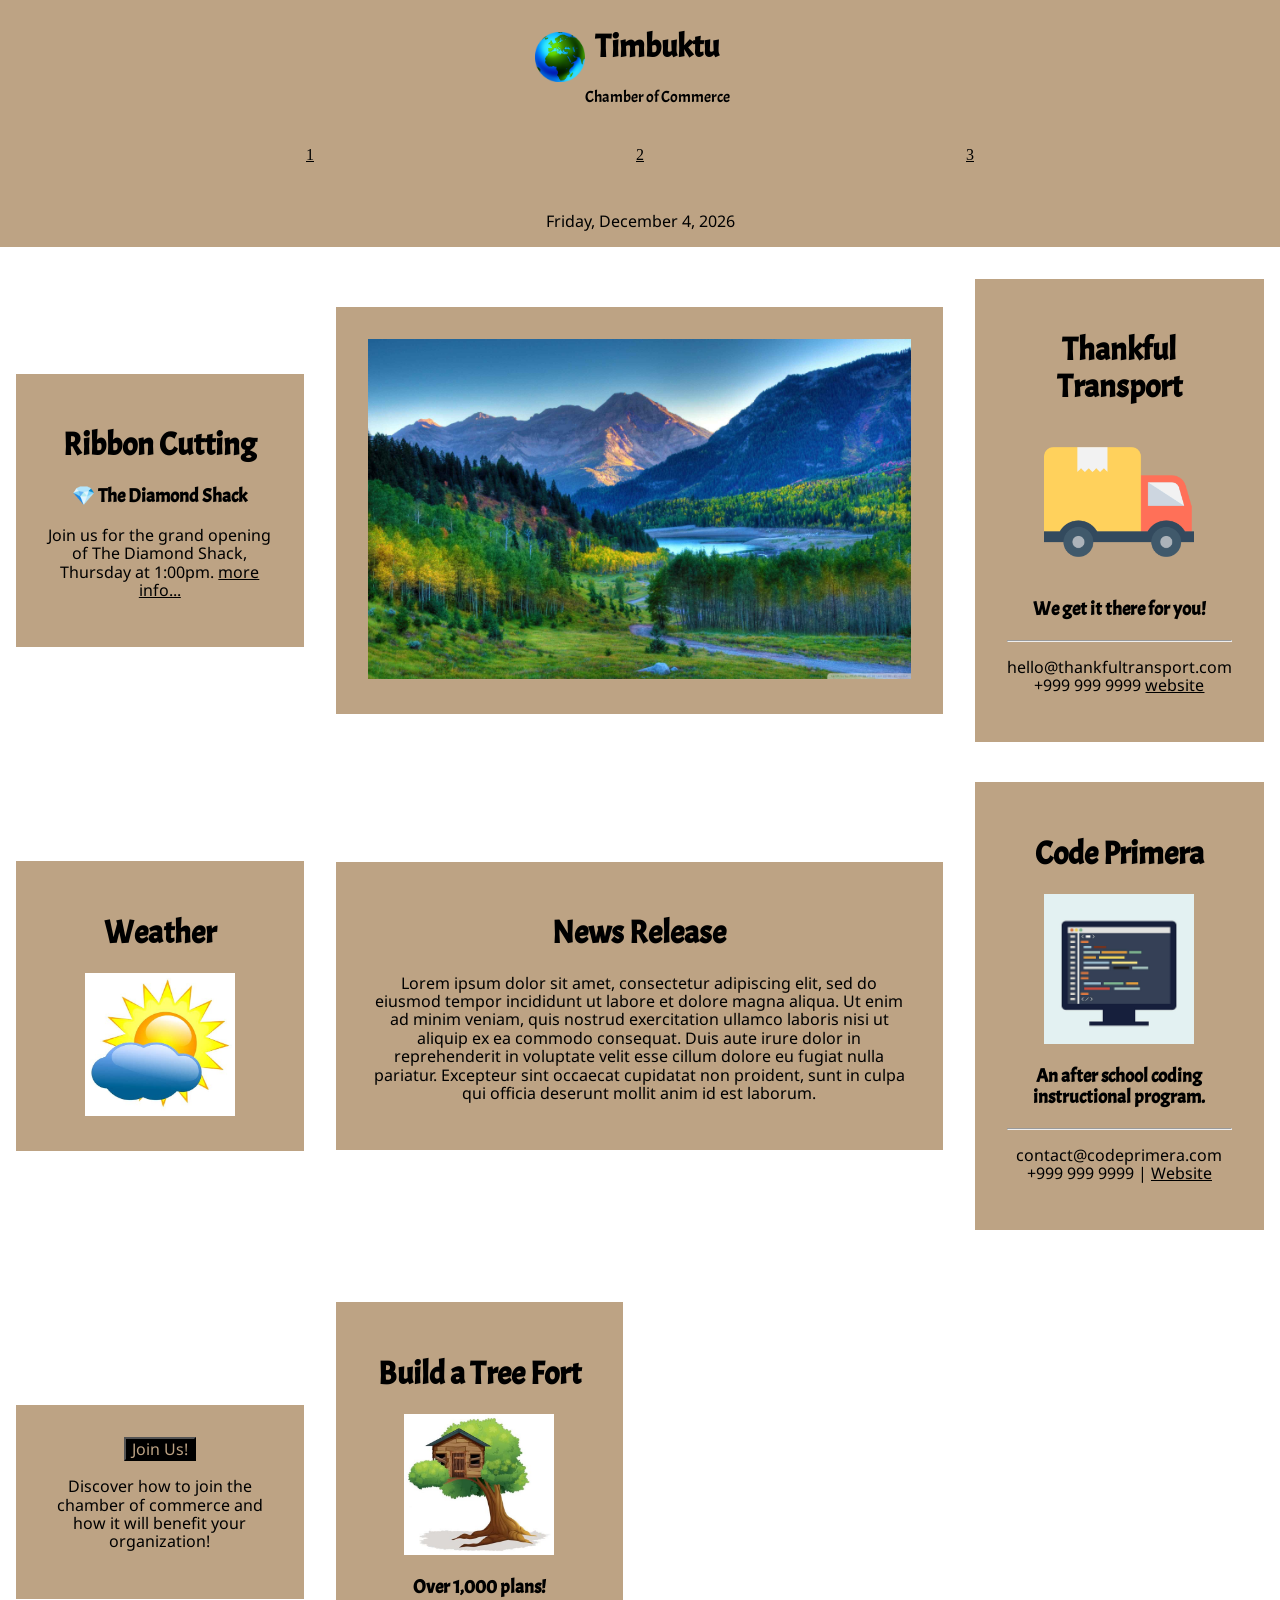
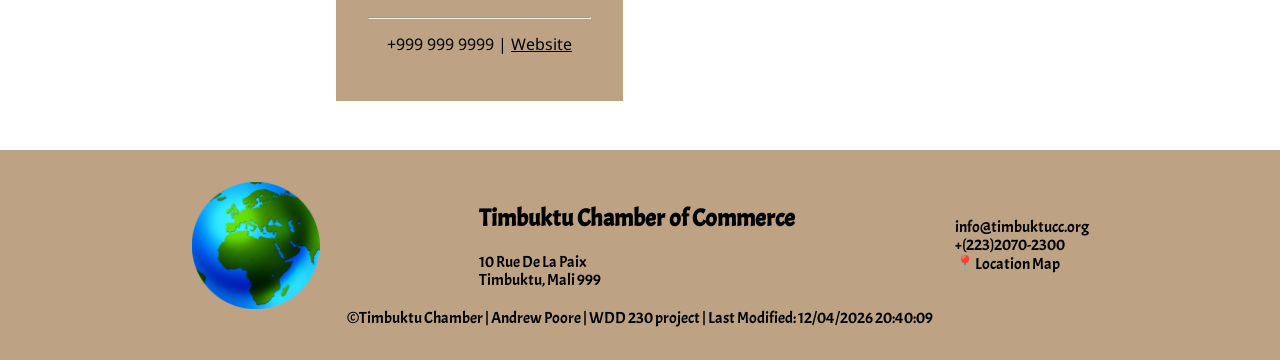
<file: chamber/index.html>
<!DOCTYPE html>
<html lang="en-us">
    <head>
        <meta charset="utf-8" />
        <meta name="viewport" content="width=device-width, initial-scale=1" />
        <meta name="description" content="Chamber home page for my web development class.">
        <link rel="shortcut icon" type="icon/ico" href="images/logo.ico">
        <link type="text/css" rel="stylesheet" href="css/normalize.css" />
        <link type="text/css" rel="stylesheet" href="css/base.css" />
        <link type="text/css" rel="stylesheet" href="css/medium.css" />
        <link type="text/css" rel="stylesheet" href="css/large.css" />
        <title>Home | Chamber of Commerce</title>
    </head>
    <body>
        <header>
            <img alt="Chamber logo" id="logo" src="images/logo.png">
            <section id="mainHeading" class="headings">
                <h1>Timbuktu</h1>
                <div>Chamber of Commerce</div>
            </section>
                        <h2 id="if"></h2>

            <nav>
                <button name="dropDown" id="dropDown" type="button">
                <div class="hamburger"></div>
                <div class="hamburger"></div>
                <div class="hamburger"></div>
                </button>
            </nav>
        </header>
        <ul id="ul">
            <li><a class="menuLinks" href="#">1</a></li>
            <li><a class="menuLinks" href="#">2</a></li>
            <li><a class="menuLinks" href="#">3</a></li>
        </ul>
        <p class="text" id="date"></p>
        <main>
            
            <!-- The sections include hero image and call to action, news, event(s), weather, join, and two to three company spotlights. -->
            <section class="main" id="scenery">
                <div>
                    <img id="hero" alt="Picture of Scenery" src="images/hero.jpg">
                </div>
            </section>
            
            <section class="main"><h1>
                Ribbon Cutting</h1>
                <h3>💎 The Diamond Shack</h3>
                <p>Join us for the grand opening of The Diamond Shack, Thursday at 1:00pm. <a class="a" href="#">more info...</a></p>
            </section>
            
            <section class="main"><h1>Thankful Transport</h1>
                <img class="icon" alt="Moving Truck Icon" src="images/delivery-truck.png">
                <h3>We get it there for you!</h3>
                <hr>
                <p>hello@thankfultransport.com
                    <br>
                    +999 999 9999 <a class="a" href="#">website</a>
                </p>
            </section>
            <section class="main"><h1>Weather</h1>
                <img class="icon" alt="Weather Icon" src="images/weather.jpg">
            </section>
            <section id="news" class="main"><h1>News Release</h1>
                <p>Lorem ipsum dolor sit amet, consectetur adipiscing elit, sed do eiusmod tempor incididunt ut labore et dolore magna aliqua. Ut enim ad minim veniam, quis nostrud exercitation ullamco laboris nisi ut aliquip ex ea commodo consequat. Duis aute irure dolor in reprehenderit in voluptate velit esse cillum dolore eu fugiat nulla pariatur. Excepteur sint occaecat cupidatat non proident, sunt in culpa qui officia deserunt mollit anim id est laborum.
                </p>
            </section>
            <section class="main"><h1>Code Primera</h1>
                <img class="icon" alt="Code Primera Logo" src="images/cpu.jpg">
                <h3>An after school coding instructional program.</h3>
                <hr>
                <p>contact@codeprimera.com
                    <br>
                    +999 999 9999 | <a class="a" href="#">Website</a>
                </p>
            </section>
            <section class="main"><button name="JoinUs" id="join" type="button">Join Us!</button>
                <p>Discover how to join the chamber of commerce and how it will benefit your organization!</p>
            </section>
            <section class="main"><h1>Build a Tree Fort</h1>
                <img class="icon" alt="tree house icon" src="images/tree.jpg">
                <h3>Over 1,000 plans!</h3>
                <hr>
                <p>+999 999 9999 | <a class="a" href="#">Website</a></p>
            </section>
        </main>
        <footer class="headings">
            <div id="flexCtn">
                <img alt="Timbuktu Chamber of Commerce Logo" id="footerLogo" src="images/logo.png">
                <div>
                    <h2>Timbuktu Chamber of Commerce</h2>
                    <p>10 Rue De La Paix
                        <br>
                        Timbuktu, Mali 999
                    </p>
                </div>
                <div>
                    <p>info@timbuktucc.org
                        <br>
                        +(223)2070-2300
                        <br>
                        📍Location Map
                    </p>
                </div>
            </div>
            
            <span>&copy;Timbuktu Chamber | Andrew Poore | WDD 230 project | Last Modified: <span id="mod"></span>
        </span>
    </footer>
    <script type="text/javascript" src="js/index.js"></script>
</body>
</html>
</file>
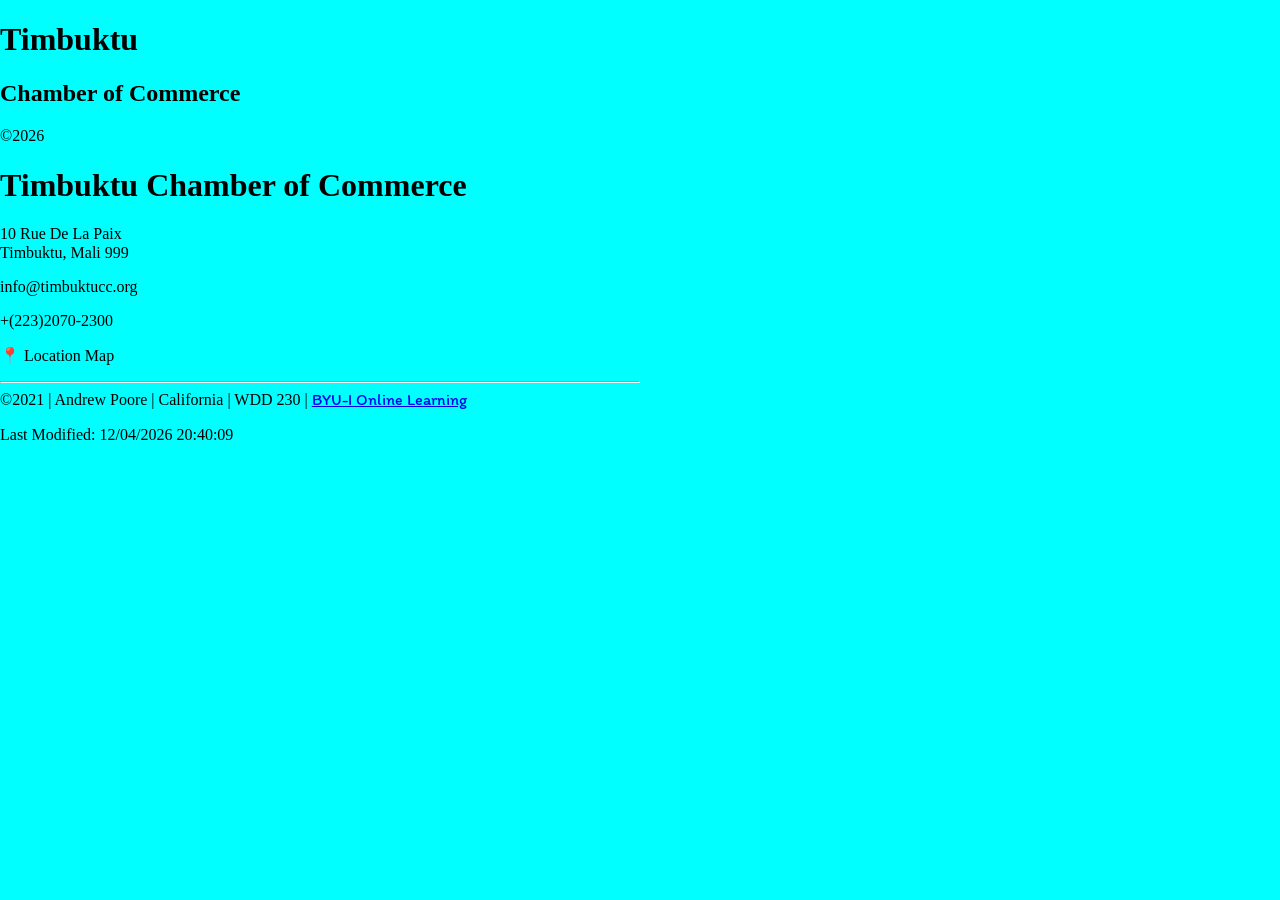
<file: lesson6/index.html>
<!DOCTYPE html>
<html lang="en-us">
	<head>
		<meta charset="utf-8" />
		<meta name="viewport" content="width=device-width, initial-scale=1" />
		<meta name="description" content="Chamber Home Page build for WDD230.">
		<link rel="stylesheet" type="text/css" href="css/normalize.css">
		<link type="text/css" rel="stylesheet" href="css/small.css" />
		<link rel="stylesheet" type="text/css" href="css/medium.css">
		<link rel="stylesheet" type="text/css" href="css/large.css">
		<title>Chamber of Commerce</title>
	</head>
	<body>		<header>
			<h1>Timbuktu</h1>
			<h2>Chamber of Commerce</h2>
			<div>
				&copy;<span id="currentDate"></span>
			</div>
		</header>
		<main>
			<div></div>
			<div></div>
			<div></div>
			<div></div>
			<div></div>
		</main>
		<footer>
			<h1>Timbuktu Chamber of Commerce</h1>
			<p>10 Rue De La Paix
			<br>Timbuktu, Mali 999</p>
			<p>info@timbuktucc.org</p>
			<p>+(223)2070-2300</p>
			<p>📍 Location Map</p>
			<hr>
			<div>
				&copy;2021 | Andrew Poore | California | WDD 230 | <a href="https://www.byui.edu/online" target="_blank">BYU-I Online Learning</a>
				<p class="mod">
					Last Modified: <span id="mod"></span>
				</p>
			</div>
		</footer>
		<script type="text/javascript" src="js/index.js"></script>
	</body>
</html>
</file>
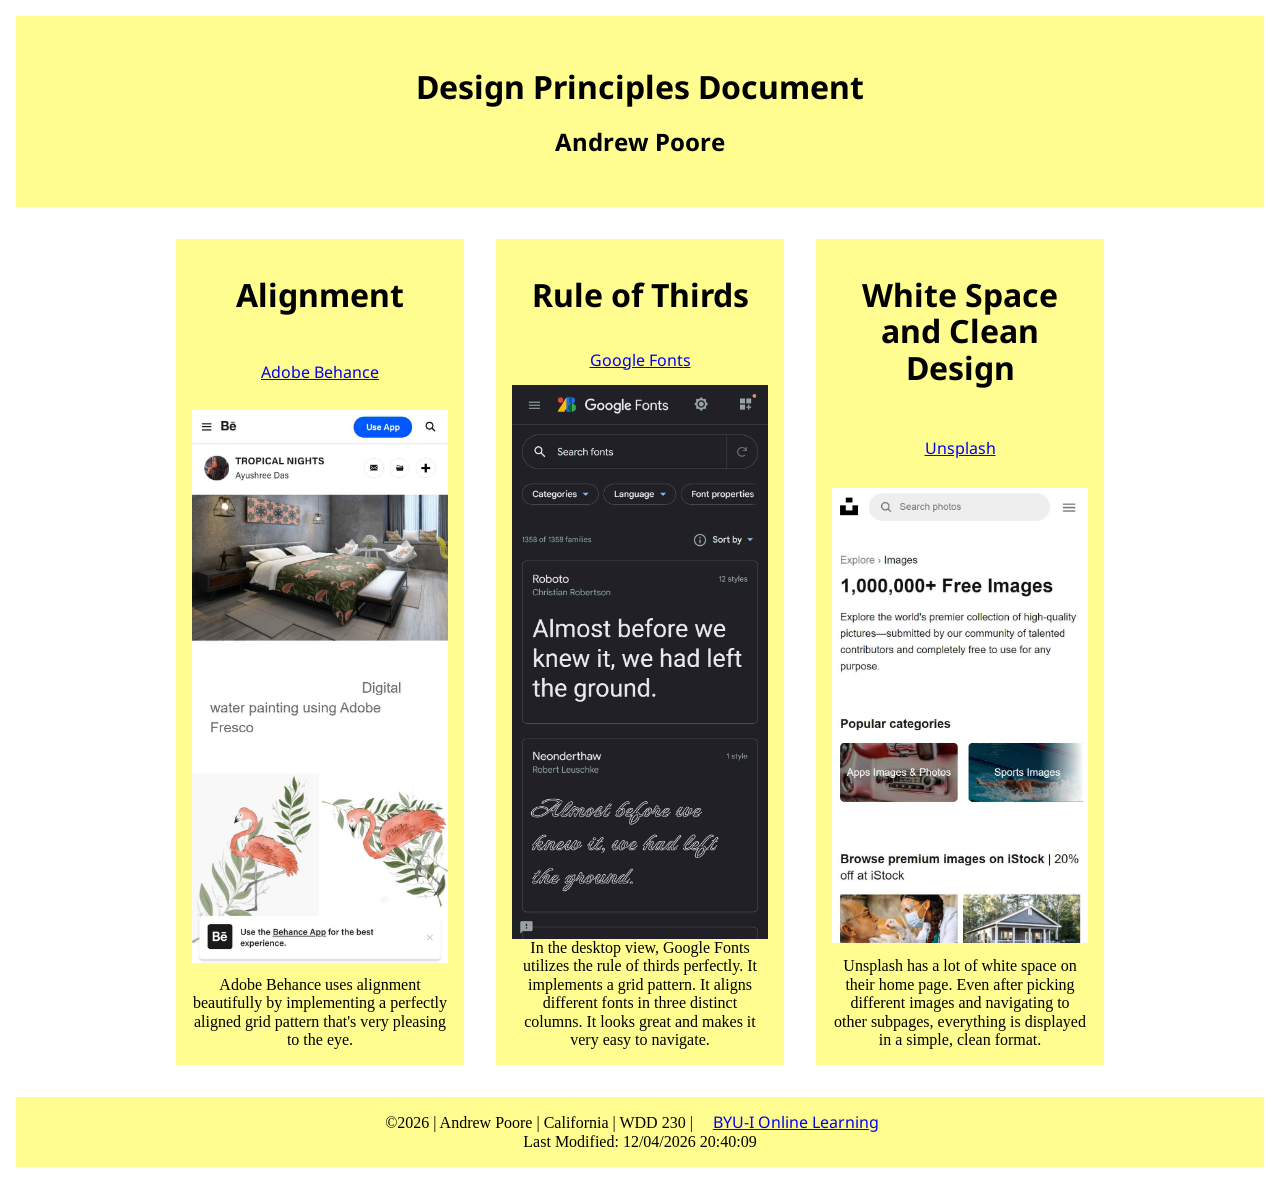
<file: lesson2/design-principles.html>
<!DOCTYPE html>
<html lang="en-us">
    <head>
        <meta charset="utf-8" />
        <meta name="viewport" content="width=device-width, initial-scale=1" />
        <meta name="description" content="Assignment for week 2">
        <link type="text/css" rel="stylesheet" href="css/normalize.css" />
        <link type="text/css" rel="stylesheet" href="css/small.css" />
        <link type="text/css" rel="stylesheet" href="css/medium.css" />
        <link type="text/css" rel="stylesheet" href="css/large.css" />
        <title>
        Design Principles
        </title>
    </head>
    <body>
        <header>
            <h1>Design Principles Document</h1>
            <h2>Andrew Poore</h2>
        </header>
        <main>
            <section id="1">
                <h1>Alignment</h1>
                <a target="_blank" href="https://www.behance.net/">Adobe Behance</a>
                <img alt="Mobile screenshot of Adobe Behance UI" src="images/behance.jpg">
                <p>Adobe Behance uses alignment beautifully by implementing a perfectly aligned grid pattern that's very pleasing to the eye.</p>
            </section>
            
            <section id="2">
                <h1>Rule of Thirds</h1>
                <a target="_blank" href="https://fonts.google.com/">Google Fonts</a>
                <img src="images/google.jpg" alt="Mobile screenshot of Google Fonts UI">
                <p>In the desktop view, Google Fonts utilizes the rule of thirds perfectly. It implements a grid pattern. It aligns different fonts in three distinct columns. It looks great and makes it very easy to navigate.</p>
            </section>
            
            <section id="3">
                <h1>White Space and Clean Design</h1>
                <a target="_blank" href="https://unsplash.com/images">Unsplash</a>
                <img alt="Mobile screenshot of the Unsplash UI" src="images/unsplash.jpg">
                <p>Unsplash has a lot of white space on their home page. Even after picking different images and navigating to other subpages, everything is displayed in a simple, clean format.</p>
            </section>
        </main>
        <footer>
            &copy;<span id="currentDate"></span> | Andrew Poore | California | WDD 230 | <a href="https://www.byui.edu/online" target="_blank">BYU-I Online Learning</a>
            <p class="mod">
                Last Modified: <span class="mod" id="mod"></span>
            </p>
        </footer>
        <script src="js/js.js"></script>
    </body>
</html>
</file>
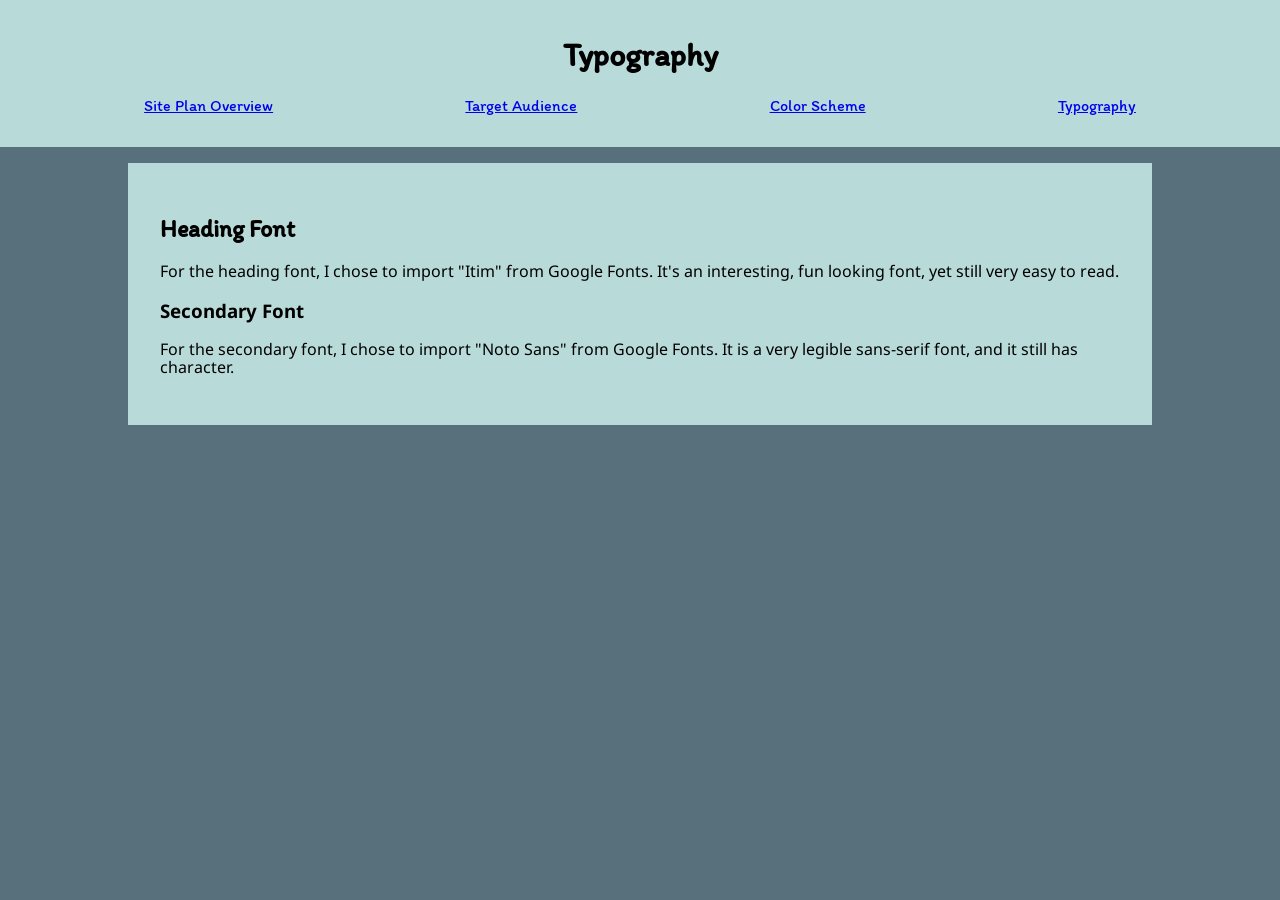
<file: lesson3/type.html>
<!DOCTYPE html>
<html lang="en-us">
    <head>
        <meta charset="utf-8" />
        <meta name="viewport" content="width=device-width, initial-scale=1" />
        <meta name="description" content="Typography styles for the website.">
        <link rel="stylesheet" type="text/css" href="css/normalize.css">
        <link type="text/css" rel="stylesheet" href="css/small.css" />
        <link type="text/css" rel="stylesheet" href="css/medium.css" />
        <link type="text/css" rel="stylesheet" href="css/large.css" />
        <title>
        Typography
        </title>
    </head>
    <body>
        <header>
            <h1>Typography</h1>
            <nav>
                <ul>
                    <li><a href="index.html">Site Plan Overview</a></li>
                    <li><a href="target-audience.html">Target Audience</a></li>
                    <li><a href="color-scheme.html">Color Scheme</a></li>
                    <li><a href="type.html">Typography</a></li>
                </ul>
            </nav>
        </header>
        <main>
            <h2>Heading Font</h2>
            <p>For the heading font, I chose to import "Itim" from Google Fonts. It's an interesting, fun looking font, yet still very easy to read.</p>
            <h3 id="secondary">Secondary Font</h3>
            <p>For the secondary font, I chose to import "Noto Sans" from Google Fonts. It is a very legible sans-serif font, and it still has character.</p>
        </main>
    </body>
</html>
</file>
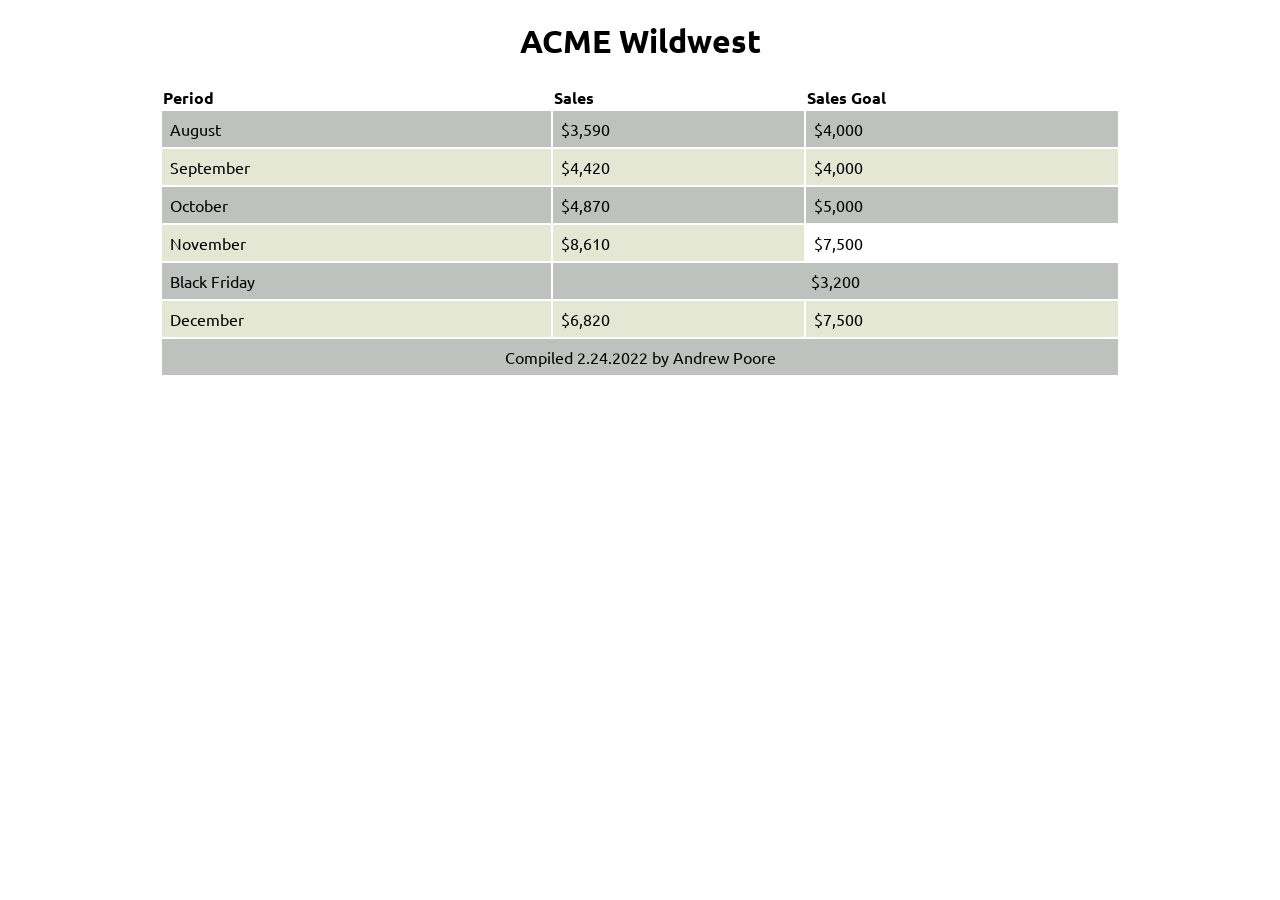
<file: lesson8/table-build.html>
<!DOCTYPE html>
<html lang="en-us">
    <head>
        <meta charset="utf-8" />
        <meta name="viewport" content="width=device-width, initial-scale=1" />
        <meta name="description" content="HTML table building activity for WDD230.">
        <link type="text/css" rel="stylesheet" href="css/table-style.css" />
        <title>
        Table Build
        </title>
    </head>
    <body>
    <header></header>
    <main>
        <h1>ACME Wildwest</h1>
        <table>
            <thead>
                <tr>
                    <th>Period</th>
                    <th>Sales</th>
                    <th>Sales Goal</th>
                </tr>
            </thead>
            <tbody>
                <tr>
                    <td>August</td>
                    <td>$3,590</td>
                    <td>$4,000</td>
                </tr>
                <tr>
                    <td>September</td>
                    <td>$4,420</td>
                    <td>$4,000</td>
                </tr>
                <tr>
                    <td>October</td>
                    <td>$4,870</td>
                    <td>$5,000</td>
                </tr>
                <tr>
                    <td>November</td>
                    <td>$8,610</td>
                    <td id="sevenk">$7,500</td>
                </tr>
                <tr>
                    <td>Black Friday</td>
                    <td id="bf" colspan="2">$3,200</td>
                </tr>
                <tr>
                    <td>December</td>
                    <td>$6,820</td>
                    <td>$7,500</td>
                </tr>
            </tbody>
            <tfoot>
            <tr>
                <td id="f" colspan="3">
                    Compiled 2.24.2022 by Andrew Poore
                </td>
            </tr>
            </tfoot>
        </table>
    </main>
<footer></footer>
</body>
</html>
</file>
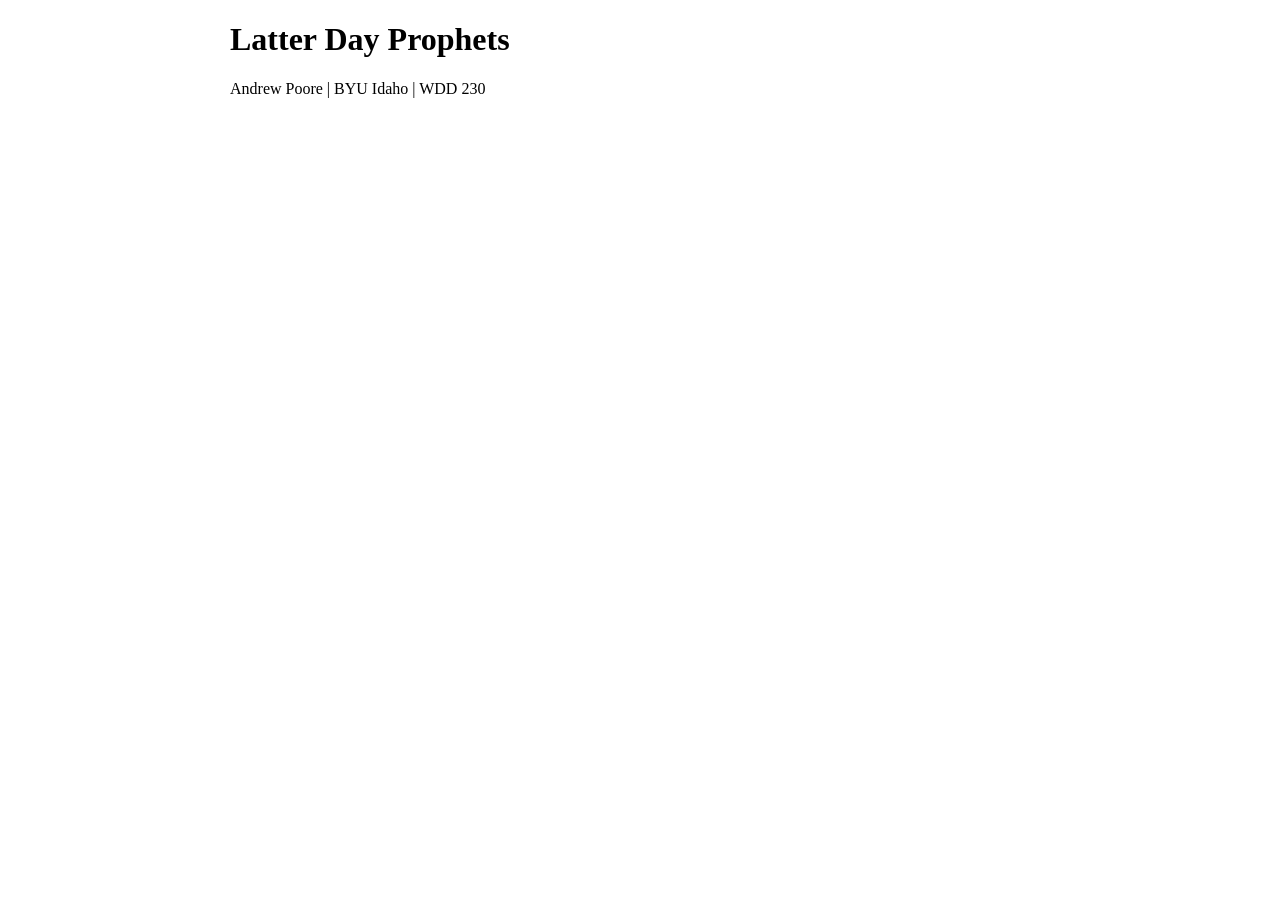
<file: lesson9/prophets.html>
<!DOCTYPE html>
<html lang="en-us">
    <head>
        <meta charset="utf-8" />
        <meta name="viewport" content="width=device-width, initial-scale=1" />
        <link type="text/css" rel="stylesheet" href="css/prophets.css" />
        <script defer src="js/prophets.js"></script>
        <title>
        Prophets
        </title>
    </head>
    <body>
        <header>
            <h1>Latter Day Prophets</h1>
        </header>
        <main>
            <div class="cards"></div>
        </main>
    <footer>Andrew Poore | BYU Idaho | WDD 230</footer>
</body>
</html>
</file>
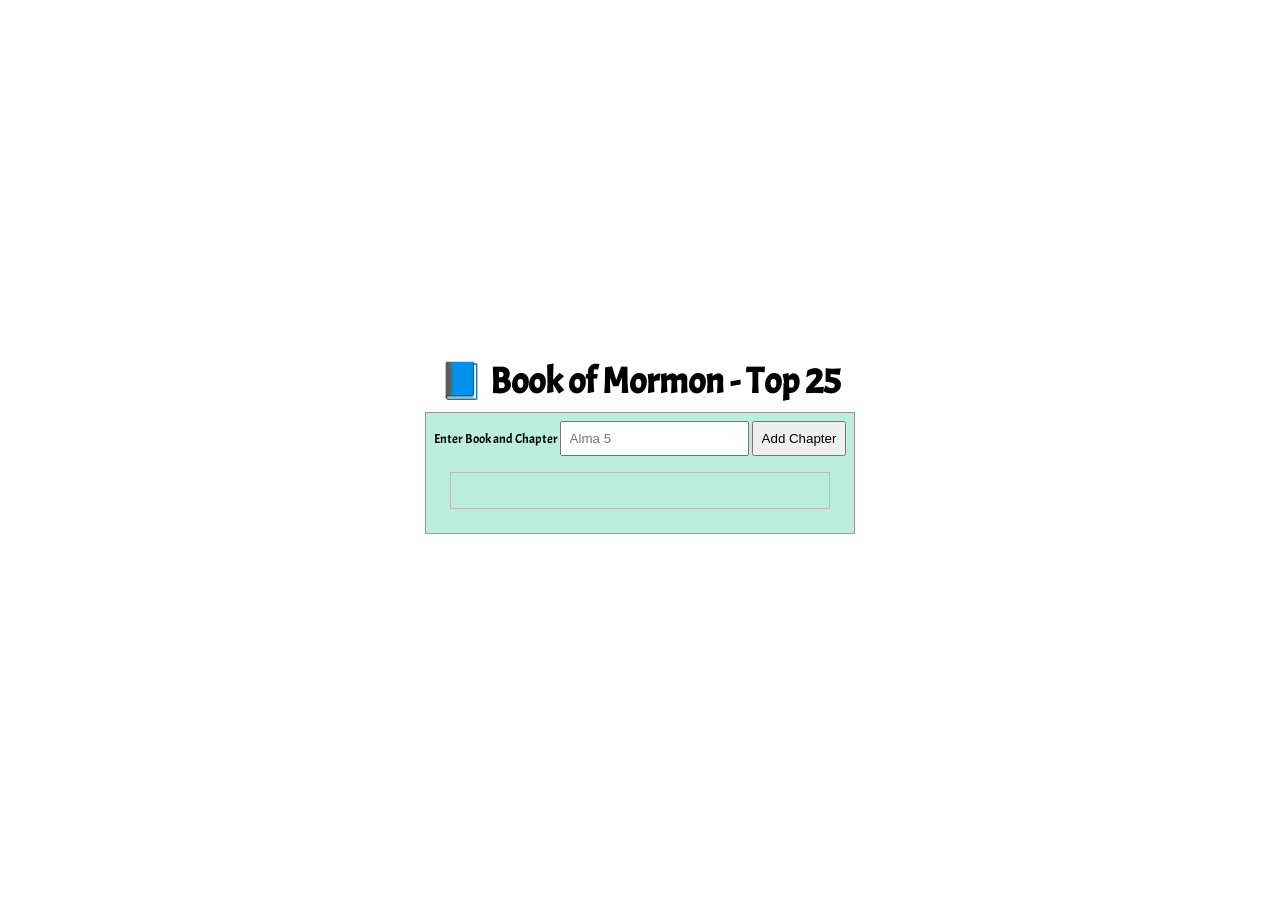
<file: lesson5/bom/bom.html>
<!DOCTYPE html>
<html lang="en-us">
	<head>
		<meta charset="utf-8" />
		<meta name="description" content="DOM manipulation activity for WDD230.">
		<meta name="viewport" content="width=device-width, initial-scale=1" />
		<link type="text/css" rel="stylesheet" href="css/bom.css" />
		<title>
		bom.html
		</title>
	</head>
	<body>
		<header>
			
		</header>
	<nav></nav>
	<h1>📘 Book of Mormon - Top 25</h1>
	<main>
		<div class="input">
			<label>Enter Book and Chapter
			<input onfocus="this.value=''" type="text" id="favchap" placeholder="Alma 5" required></label>
			<button id="btn1" type="submit">Add Chapter</button>
		</div>
		<div class="listcontainer">
			<ul class="list">
			</ul>
		</div>
	</main>
<footer></footer>
<script type="text/javascript" src="js/bom.js"></script>
</body>
</html>
</file>
<file: chamber/css/base.css>
@import url('https://fonts.googleapis.com/css2?family=Acme&family=Noto+Sans&display=swap');

/* CSS rules to specify families

font-family: 'Acme', sans-serif;
font-family: 'Noto Sans', sans-serif;

*/

#logo {
	width: 50px;
	height: 50px;
	margin-top: auto;
	margin-bottom: auto;
		margin-left: 0;
}

h1, h2, h3, h4, h5, h6 {
font-family: 'Acme', sans-serif;
}

header {
	display: flex;
	justify-content: center;
	align-items: center;
	padding: .5em;
	background-color: #BDA384;
}

.headings {
	display: flex;
	flex-direction: column;
	font-family: 'Acme', sans-serif;
}

#mainHeading {
	text-align: center;
	align-items: center;
}

nav {
	padding: .5em;
	background-color: #BDA384;
}

li {
	display: inline;
}

#date {
	margin-top: 0;
	text-align: center;
	background-color: #BDA384;
	padding: 1em;
}

main {
	display: flex;
	align-items: center;
	flex-direction: column;
	font-family: 'Noto Sans', sans-serif;
}

.main {
	padding: 2em;
	margin:1em;
	background-color: #BDA384;
	text-align: center;
	max-height: 100%;
}

#hero {
	width: 100%;
	height: auto;
}

button {
	background-color: #000;
}

.hamburger {
	width: 35px;
	height: 5px;
	background-color: #BDA384;
	margin: 6px 0;
}

ul {
	display: none;
	background-color: #BDA384;
	margin: 0;
	padding: 1em;
}

li a:hover {
	color: #BDA384;
	background-color: #000;
	cursor: pointer;
}

li {
	padding: 1em;
}

li a {
	color: #000;
	padding-left: 1em;
	padding-right: 1em;
padding-top: .5em;
padding-bottom: .5em;
}

.active {
	display: flex;
	flex-direction: column;
	align-items: center;
}

#dropDown:hover {
	cursor: pointer;
}

#join {
	color: #BDA384;
}

#join:hover {
	color: #000;
	background-color: #BDA384;
	cursor: pointer;
}

.text {
	font-family: 'Noto Sans', sans-serif;
}

footer {
	background-color: #BDA384;
	padding: 2em;
}

.icon {
	max-width: 100%;
}

#footerLogo {
	max-width: 10vw;
}

#flexCtn {
	display: flex;
	justify-content: space-evenly;
	align-items: center;
}

footer > span {
	text-align: center;
}

.a {
	color: #000;
}

.a:hover {
	color: #BDA384;
	background-color: #000;
}
</file>
<file: chamber/css/medium.css>
@media only screen and (min-width: 720px) {

	main {
		display: grid;
		grid-template-columns: repeat(2, 1fr);
	}

.icon {
	max-width: 100%;
}

#hero {
	grid-column: 1/3;
	max-width: 100%;
}

}
</file>
<file: chamber/css/large.css>
@media only screen and (min-width: 992px) {
	main {
		display: grid;
		grid-template-columns: repeat(4, 1fr);
		grid-template-rows: repeat(3, 1fr);
	}

#scenery {
		grid-column: 2/4;
		grid-row: 1/2;
}

#hero {
	width: 100%;
	height: auto;
}

#news {
	grid-column: 2/4;
}

#dropDown {
	display: none;
}

ul {
	display: flex;
	justify-content: space-evenly;
	align-items: center;
}

.icon {
	max-width: 150px;
}
}
</file>
<file: lesson6/css/small.css>
@import url('https://fonts.googleapis.com/css2?family=Itim&family=Noto+Sans&display=swap');


/* #586f7c #b8dbd9 #f4f4f9 */


a {font-family: 'Itim', cursive;
}
</file>
<file: lesson6/css/medium.css>
@media only screen and (min-width:720px) {
	html {
		background-color: aqua;
	}

	body {
		display: grid;
		grid-template-columns: repeat(2, 1fr);
	}

}
</file>
<file: lesson6/css/large.css>
@media only screen and (min-width:992px) {
	main {
		display: grid;
		grid-template-columns: repeat(3, 1fr);
	}

}
</file>
<file: lesson2/css/small.css>
@import url('https://fonts.googleapis.com/css2?family=Noto+Sans:wght@700&display=swap');

body, p, a, ul, li {
	margin: 0;
	padding: 0
}

header {
	margin: 1rem;
	padding: 2rem;
	text-align: center;
	background-color: #FFFD8F;
}

main {
	display: grid;
	grid-template-columns: 1fr;
	max-width: 960px;
}

h1, h2, h3, h4, h5, h6, a {
	font-family: 'Noto Sans', sans-serif
}

img {
	width: 100%
}

a {
	margin: 1rem;
}

section {
	display: flex;
	flex-direction: column;
	align-items: center;
	justify-content: space-between;
	text-align: center;
	background-color: #FFFD8F;
	margin: 1rem;
	padding: 1em;
}

footer {
	background-color: #FFFD8F;
	grid-column: 1/3;
	text-align: center;
	margin: 1rem;
	padding: 1rem;
}
</file>
<file: lesson2/css/medium.css>
@media only screen and (min-width:720px) {
	main {
		grid-template-columns: repeat(2, 1fr);
		margin-left: auto;
		margin-right: auto;
	}

}
</file>
<file: lesson2/css/large.css>
@media only screen and (min-width:992px) {
	main {
		grid-template-columns: repeat(3, 1fr);
		margin-left: auto;
		margin-right: auto;
	}

}
</file>
<file: lesson3/css/small.css>
@import url('https://fonts.googleapis.com/css2?family=Itim&family=Noto+Sans&display=swap');

:root {
	--heading: 'Itim', cursive;
	--text: 'Noto Sans', sans-serif;
	--1:#B8DBD9;
	--2:#F4F4F9;
	--3:#586F7C;
}

/* Base Styles */
body {
	background-color: var(--3);
}

header {
	background-color: var(--1);
	text-align: center;
	margin-left: auto;
	margin-right: auto;
	padding: 1rem;
}

ul {
	padding-left: 1rem;
	padding-right: 1rem;
}

li {
	list-style-type: none;
}

main {
	background-color: var(--1);
	max-width: 960px;
	margin-top: 1rem;
	margin-bottom: 1rem;
	margin-left: auto;
	margin-right: auto;
	padding: 2rem;
}

footer {
	padding: 1rem;
	font-family: var(--heading);
	background-color: var(--1);
	margin-top: 1rem;
	text-align: center;
}

/* fonts */
h1, h2, h3, h4, h5, h6 {
	font-family: var(--heading);
}

p, a, li, span {
	font-family: var(--text);
}

footer p, span, a {
	font-family: var(--heading);
}

img {
max-width: 100%;
}

#secondary {
	font-family: var(--text);
}
</file>
<file: lesson3/css/medium.css>
@media only screen and (min-width: 720px) {

ul {
	display: flex;
	justify-content: space-around;
	margin: 1rem;
}

li {
	display: inline;
}

}
</file>
<file: lesson3/css/large.css>
@media only screen and (min-width: 992px) {


}
</file>
<file: lesson8/css/table-style.css>
@import url('https://fonts.googleapis.com/css2?family=Ubuntu&display=swap');

/* #E3E7D3 #BDC2BF black lettering */

main {
	font-family: 'Ubuntu', sans-serif;
	max-width: 960px;
	margin-left: auto;
	margin-right: auto;
}

table {
	width: 100%;
}

thead, tr {
	text-align: left;
}

tr:nth-child(odd) {
	background-color: #BDC2BF;
}

tr:nth-child(even) {
	background-color: #E3E7D3;
}

th {
	background-color: #fff;
}

#f {
	text-align: center;
}

h1 {
	text-align: center;
}

td {
	padding: .5rem;
}

#bf {
	text-align: center;
}

#sevenk {
	background-color: #fff;
}
</file>
<file: lesson9/css/prophets.css>
header,
main,
footer {
	max-width: 820px;
	margin: 0 auto;
}


.cards {
	display: grid;
	grid-template-columns: repeat(auto-fit, minmax(240px, 1fr));
	background-color: #FFA7E0;
}

img {
	max-width: 200px;
}

section {
	margin: auto;
}
</file>
<file: lesson5/bom/css/bom.css>
@import url("https://fonts.googleapis.com/css2?family=Acme&display=swap");
* { margin: 0; padding: 0; }
body { height: 100vh; display: flex; flex-direction: column; align-items: center; justify-content: center; font-size: 18px; font-family: Acme, Arial, sans-serif; }
main { margin: 0.5rem; border: 1px solid #999; padding: 0.5rem; background-color: #bed; display: grid; grid-template-columns: 1; }
input,
button { padding: 0.5rem; }
label { font-size: 0.8rem; }
.listcontainer { border: 1px solid #bbb; margin: 1rem; padding: 1rem; }
.list { margin: 0.2rem; }
ul { margin: 1rem; list-style: none; }
li { display: flex; align-items: center; justify-content: space-between; margin-bottom: 0.5rem; }
</file>
